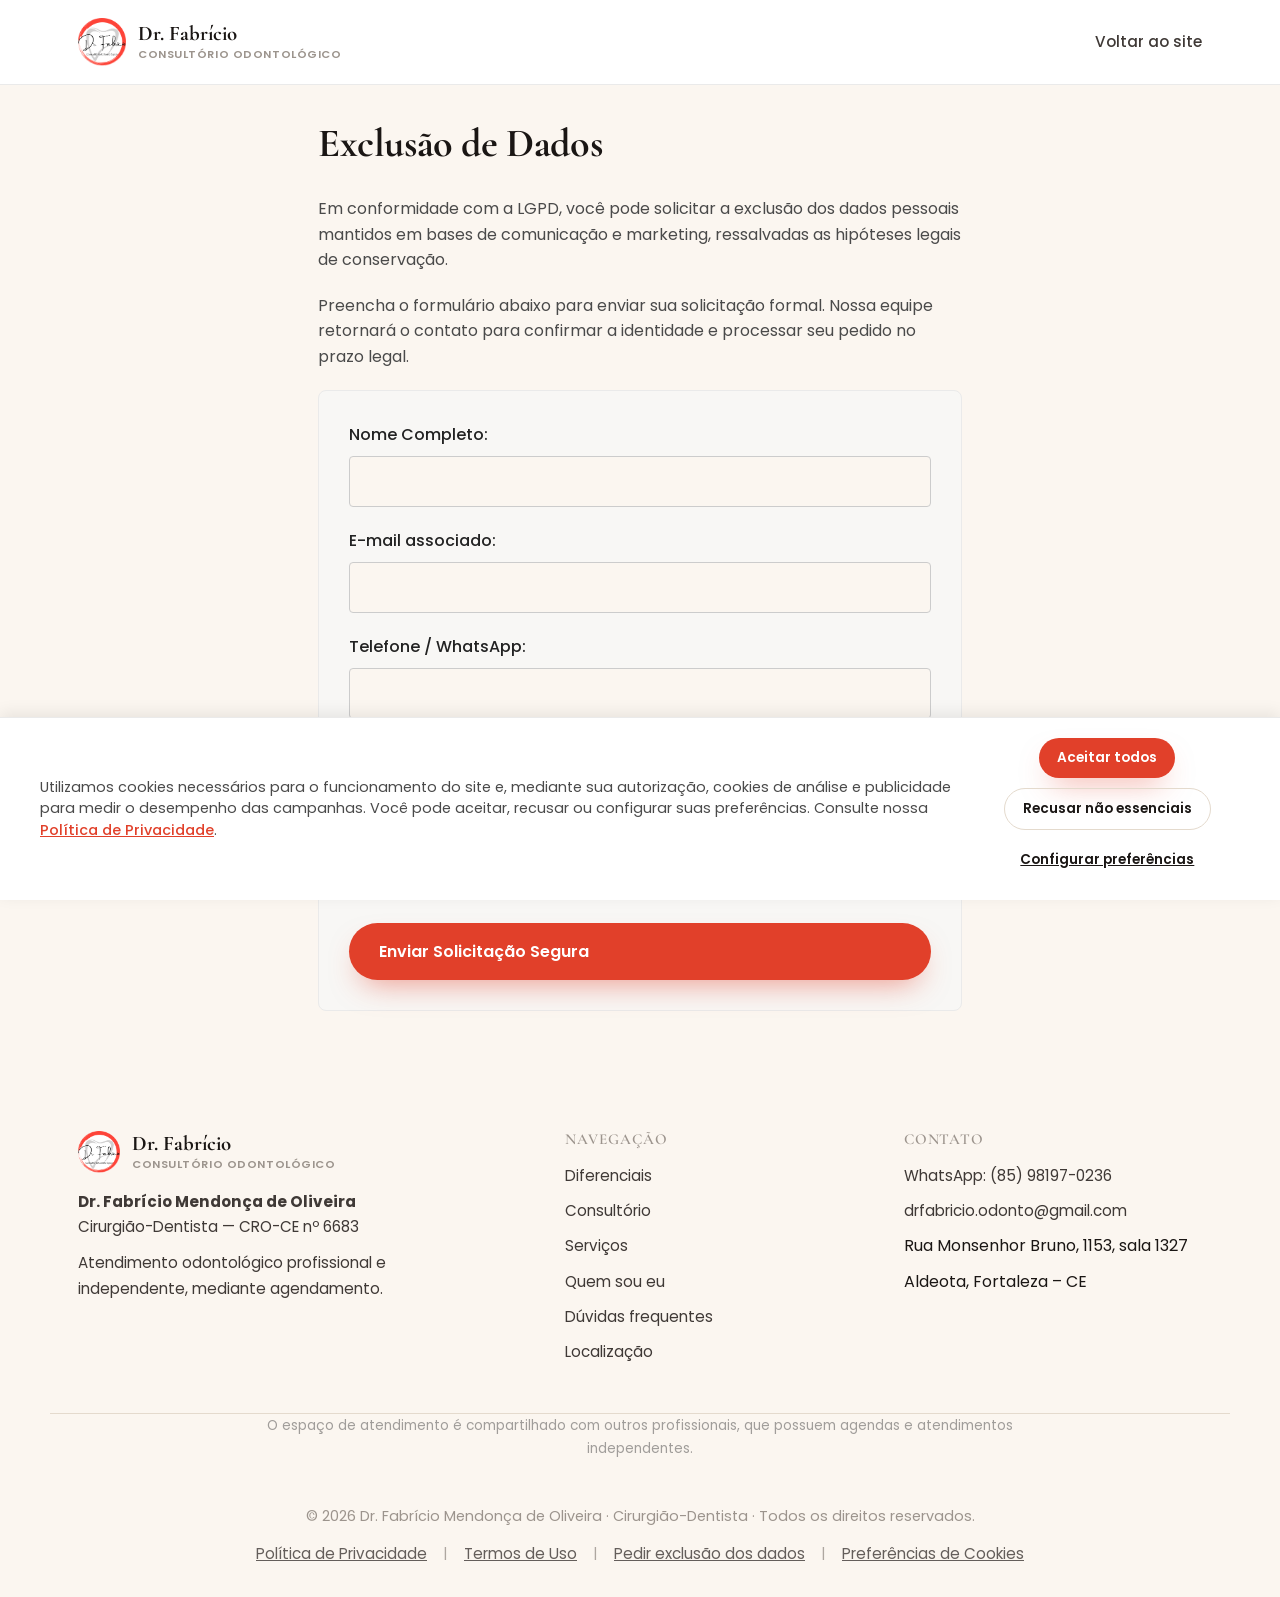
<file: exclusao-de-dados.html>
<!DOCTYPE html>
<html lang="pt-BR">
<head>
<meta charset="UTF-8">
<meta name="viewport" content="width=device-width, initial-scale=1.0">
<title>Exclusão de Dados | Dr. Fabrício Mendonça de Oliveira</title>
<meta name="robots" content="noindex, nofollow">
<link rel="canonical" href="https://dentistafabricio.com.br/exclusao-de-dados.html">
<meta name="theme-color" content="#E1402A">

<link rel="icon" type="image/x-icon" href="assets/favicon.ico">
<link rel="preconnect" href="https://fonts.googleapis.com">
<link rel="preconnect" href="https://fonts.gstatic.com" crossorigin>
<link href="https://fonts.googleapis.com/css2?family=Cormorant+Garamond:ital,wght@0,500;0,600;0,700;1,500;1,600&family=Poppins:wght@400;500;600&display=swap" rel="stylesheet">
<link rel="stylesheet" href="style.css">

<!-- Estilos exclusivos para o Banner de Cookies e Páginas Internas -->
<style>
  .page-content { padding: 120px 0 60px; min-height: 70vh; }
  .page-content h1 { font-family: 'Cormorant Garamond', serif; font-size: 2.5rem; margin-bottom: 30px; color: var(--ink); }
  .page-content p { font-size: 1rem; color: #4a4a4a; line-height: 1.6; margin-bottom: 20px; }
  
  .data-form { background: #f8f7f5; padding: 30px; border-radius: 8px; border: 1px solid #eaeaea; }
  .data-form .form-group { margin-bottom: 20px; }
  .data-form label { display: block; font-weight: 500; margin-bottom: 8px; color: #222; }
  .data-form input, .data-form textarea { width: 100%; padding: 12px; border: 1px solid #ccc; border-radius: 4px; font-family: 'Poppins', sans-serif; }
  .data-form textarea { resize: vertical; min-height: 120px; }
  
  .cookie-banner { position: fixed; bottom: 0; left: 0; width: 100%; background-color: #ffffff; box-shadow: 0 -4px 15px rgba(0,0,0,0.08); z-index: 9999; padding: 20px 24px; border-top: 1px solid #eaeaea; display: none; justify-content: center; }
  .cookie-content { max-width: 1200px; width: 100%; display: flex; flex-direction: column; gap: 16px; align-items: center; text-align: center; }
  @media (min-width: 768px) { .cookie-content { flex-direction: row; text-align: left; justify-content: space-between; } }
  .cookie-text { margin: 0; font-size: 0.9rem; color: #4a4a4a; line-height: 1.5; }
  .cookie-text a { color: var(--brand, #E1402A); text-decoration: underline; font-weight: 500; }
  .cookie-buttons { display: flex; gap: 10px; flex-wrap: wrap; justify-content: center; }
  .cookie-buttons .btn { padding: 10px 18px; font-size: 0.85rem; cursor: pointer; white-space: nowrap; }
  .cookie-modal { position: fixed; top: 0; left: 0; width: 100%; height: 100%; background: rgba(0,0,0,0.6); z-index: 10000; display: none; align-items: center; justify-content: center; padding: 20px; }
  .cookie-modal-content { background: #fff; padding: 30px; border-radius: 12px; max-width: 500px; width: 100%; box-shadow: 0 10px 30px rgba(0,0,0,0.2); }
  .cookie-modal-content h3 { margin-top: 0; font-family: 'Cormorant Garamond', serif; font-size: 1.8rem; color: #222; }
  .cookie-option { margin: 15px 0; padding: 15px; background: #f8f7f5; border-radius: 8px; border: 1px solid #eaeaea; }
  .cookie-option label { display: flex; align-items: flex-start; gap: 12px; cursor: pointer; }
  .cookie-option input[type="checkbox"] { margin-top: 4px; accent-color: var(--brand, #E1402A); width: 16px; height: 16px; cursor: pointer; }
  .cookie-option strong { display: block; margin-bottom: 4px; color: #222; font-family: 'Poppins', sans-serif; font-size: 0.95rem; }
  .cookie-option span { font-size: 0.85rem; color: #666; display: block; line-height: 1.4; }
  .cookie-modal-actions { display: flex; gap: 12px; margin-top: 25px; justify-content: flex-end; }
</style>
</head>
<body>

<header id="header" style="background: #fff; border-bottom: 1px solid #eaeaea;">
  <div class="container">
    <a href="index.html" class="brand">
      <img src="assets/logo.png" alt="Logo Dr. Fabrício Mendonça de Oliveira">
      <div class="brand-name">Dr. Fabrício
        <span>Consultório Odontológico</span>
      </div>
    </a>
    <nav>
      <ul class="nav-links">
        <li><a href="index.html">Voltar ao site</a></li>
      </ul>
    </nav>
  </div>
</header>

<section class="page-content">
  <div class="container" style="max-width: 700px; margin: 0 auto;">
    <h1>Exclusão de Dados</h1>
    <p>Em conformidade com a LGPD, você pode solicitar a exclusão dos dados pessoais mantidos em bases de comunicação e marketing, ressalvadas as hipóteses legais de conservação.</p>
    <p>Preencha o formulário abaixo para enviar sua solicitação formal. Nossa equipe retornará o contato para confirmar a identidade e processar seu pedido no prazo legal.</p>

    <form action="https://formspree.io/f/SEU_ID_AQUI" method="POST" class="data-form">
      <div class="form-group">
        <label for="nome">Nome Completo:</label>
        <input type="text" id="nome" name="nome" required>
      </div>
      <div class="form-group">
        <label for="email">E-mail associado:</label>
        <input type="email" id="email" name="email" required>
      </div>
      <div class="form-group">
        <label for="telefone">Telefone / WhatsApp:</label>
        <input type="tel" id="telefone" name="telefone" required>
      </div>
      <div class="form-group">
        <label for="mensagem">Detalhes da solicitação:</label>
        <textarea id="mensagem" name="mensagem" placeholder="Desejo solicitar a exclusão total dos meus dados..." required></textarea>
      </div>
      <button type="submit" class="btn btn-primary" style="width: 100%;">Enviar Solicitação Segura</button>
    </form>
  </div>
</section>

<!-- ================= FOOTER ================= -->
<footer>
  <div class="container">
    <div style="max-width: 320px;">
      <div class="foot-brand">
        <img src="assets/logo.png" alt="Logo Dr. Fabrício">
        <div class="brand-name">Dr. Fabrício<span>Consultório Odontológico</span></div>
      </div>
      <p style="margin-top: 15px;">
        <strong>Dr. Fabrício Mendonça de Oliveira</strong><br>
        Cirurgião-Dentista — CRO-CE nº 6683<br>
        <span style="display:block; margin-top:10px;">Atendimento odontológico profissional e independente, mediante agendamento.</span>
      </p>
    </div>
    <div>
      <h4>Navegação</h4>
      <ul>
        <li><a href="index.html#diferenciais">Diferenciais</a></li>
        <li><a href="index.html#consultorio">Consultório</a></li>
        <li><a href="index.html#servicos">Serviços</a></li>
        <li><a href="index.html#sobre">Quem sou eu</a></li>
        <li><a href="index.html#faq">Dúvidas frequentes</a></li>
        <li><a href="index.html#local">Localização</a></li>
      </ul>
    </div>
    <div>
      <h4>Contato</h4>
      <ul>
        <li><a href="https://wa.me/5585981970236" target="_blank" rel="noopener noreferrer">WhatsApp: (85) 98197-0236</a></li>
        <li><a href="mailto:drfabricio.odonto@gmail.com">drfabricio.odonto@gmail.com</a></li>
        <li><span>Rua Monsenhor Bruno, 1153, sala 1327</span></li>
        <li><span>Aldeota, Fortaleza – CE</span></li>
      </ul>
    </div>
  </div>
  
  <div class="bottom-disclaimer" style="text-align: center; margin: 0 auto 20px; font-size: 0.85rem; color: #a09d9a; max-width: 800px; padding: 0 20px;">
    O espaço de atendimento é compartilhado com outros profissionais, que possuem agendas e atendimentos independentes.
  </div>

  <div class="bottom">
    <div>© 2026 Dr. Fabrício Mendonça de Oliveira · Cirurgião-Dentista · Todos os direitos reservados.</div>
    <div class="legal-links">
      <a href="politica-de-privacidade.html">Política de Privacidade</a>
      <span>|</span>
      <a href="termos-de-uso.html">Termos de Uso</a>
      <span>|</span>
      <a href="exclusao-de-dados.html">Pedir exclusão dos dados</a>
      <span>|</span>
      <a href="#" onclick="openCookiePreferences(event)">Preferências de Cookies</a>
    </div>
  </div>
</footer>

<!-- ================= AVISO DE COOKIES (BANNER E MODAL) ================= -->
<div id="cookieConsentBanner" class="cookie-banner">
  <div class="cookie-content">
    <p class="cookie-text">
      Utilizamos cookies necessários para o funcionamento do site e, mediante sua autorização, cookies de análise e publicidade para medir o desempenho das campanhas. Você pode aceitar, recusar ou configurar suas preferências. Consulte nossa <a href="politica-de-privacidade.html">Política de Privacidade</a>.
    </p>
    <div class="cookie-buttons">
      <button id="btnAcceptCookies" class="btn btn-primary">Aceitar todos</button>
      <button id="btnRejectCookies" class="btn btn-ghost">Recusar não essenciais</button>
      <button id="btnConfigCookies" class="btn btn-ghost" style="text-decoration: underline; border: none; background: transparent;">Configurar preferências</button>
    </div>
  </div>
</div>

<div id="cookiePreferencesModal" class="cookie-modal">
  <div class="cookie-modal-content">
    <h3>Preferências de Cookies</h3>
    <p style="font-size: 0.95rem; color: #4a4a4a; margin-bottom: 20px;">Gerencie suas preferências de cookies abaixo:</p>
    
    <div class="cookie-option">
      <label>
        <input type="checkbox" checked disabled>
        <div>
          <strong>Cookies Estritamente Necessários</strong>
          <span>Essenciais para o funcionamento do site (navegação, segurança, etc.). Não podem ser desativados.</span>
        </div>
      </label>
    </div>
    
    <div class="cookie-option">
      <label>
        <input type="checkbox" id="cookieAnalyticsToggle">
        <div>
          <strong>Cookies de Análise e Publicidade</strong>
          <span>Usados para medir o desempenho das campanhas do Google Ads e entender como os visitantes interagem com o site, de forma anônima.</span>
        </div>
      </label>
    </div>
    
    <div class="cookie-modal-actions">
      <button id="btnCloseCookiePrefs" class="btn btn-ghost">Cancelar</button>
      <button id="btnSaveCookiePrefs" class="btn btn-primary">Salvar preferências</button>
    </div>
  </div>
</div>

<script>
  document.addEventListener("DOMContentLoaded", function() {
    const banner = document.getElementById("cookieConsentBanner");
    const modal = document.getElementById("cookiePreferencesModal");
    const analyticsToggle = document.getElementById("cookieAnalyticsToggle");
    const consent = localStorage.getItem("cookieConsent");
    if (!consent) { banner.style.display = "flex"; }
    function acceptAll() { localStorage.setItem("cookieConsent", "all"); banner.style.display = "none"; modal.style.display = "none"; }
    function rejectNonEssential() { localStorage.setItem("cookieConsent", "essential"); banner.style.display = "none"; modal.style.display = "none"; }
    document.getElementById("btnAcceptCookies").addEventListener("click", acceptAll);
    document.getElementById("btnRejectCookies").addEventListener("click", rejectNonEssential);
    document.getElementById("btnConfigCookies").addEventListener("click", function() { banner.style.display = "none"; openCookiePreferences(null); });
    document.getElementById("btnSaveCookiePrefs").addEventListener("click", function() { if (analyticsToggle.checked) { acceptAll(); } else { rejectNonEssential(); } });
    document.getElementById("btnCloseCookiePrefs").addEventListener("click", function() { modal.style.display = "none"; if (!localStorage.getItem("cookieConsent")) { banner.style.display = "flex"; } });
    window.openCookiePreferences = function(e) { if(e) e.preventDefault(); const currentConsent = localStorage.getItem("cookieConsent"); analyticsToggle.checked = (currentConsent === "all"); modal.style.display = "flex"; };
  });
</script>
</body>
</html>
</file>
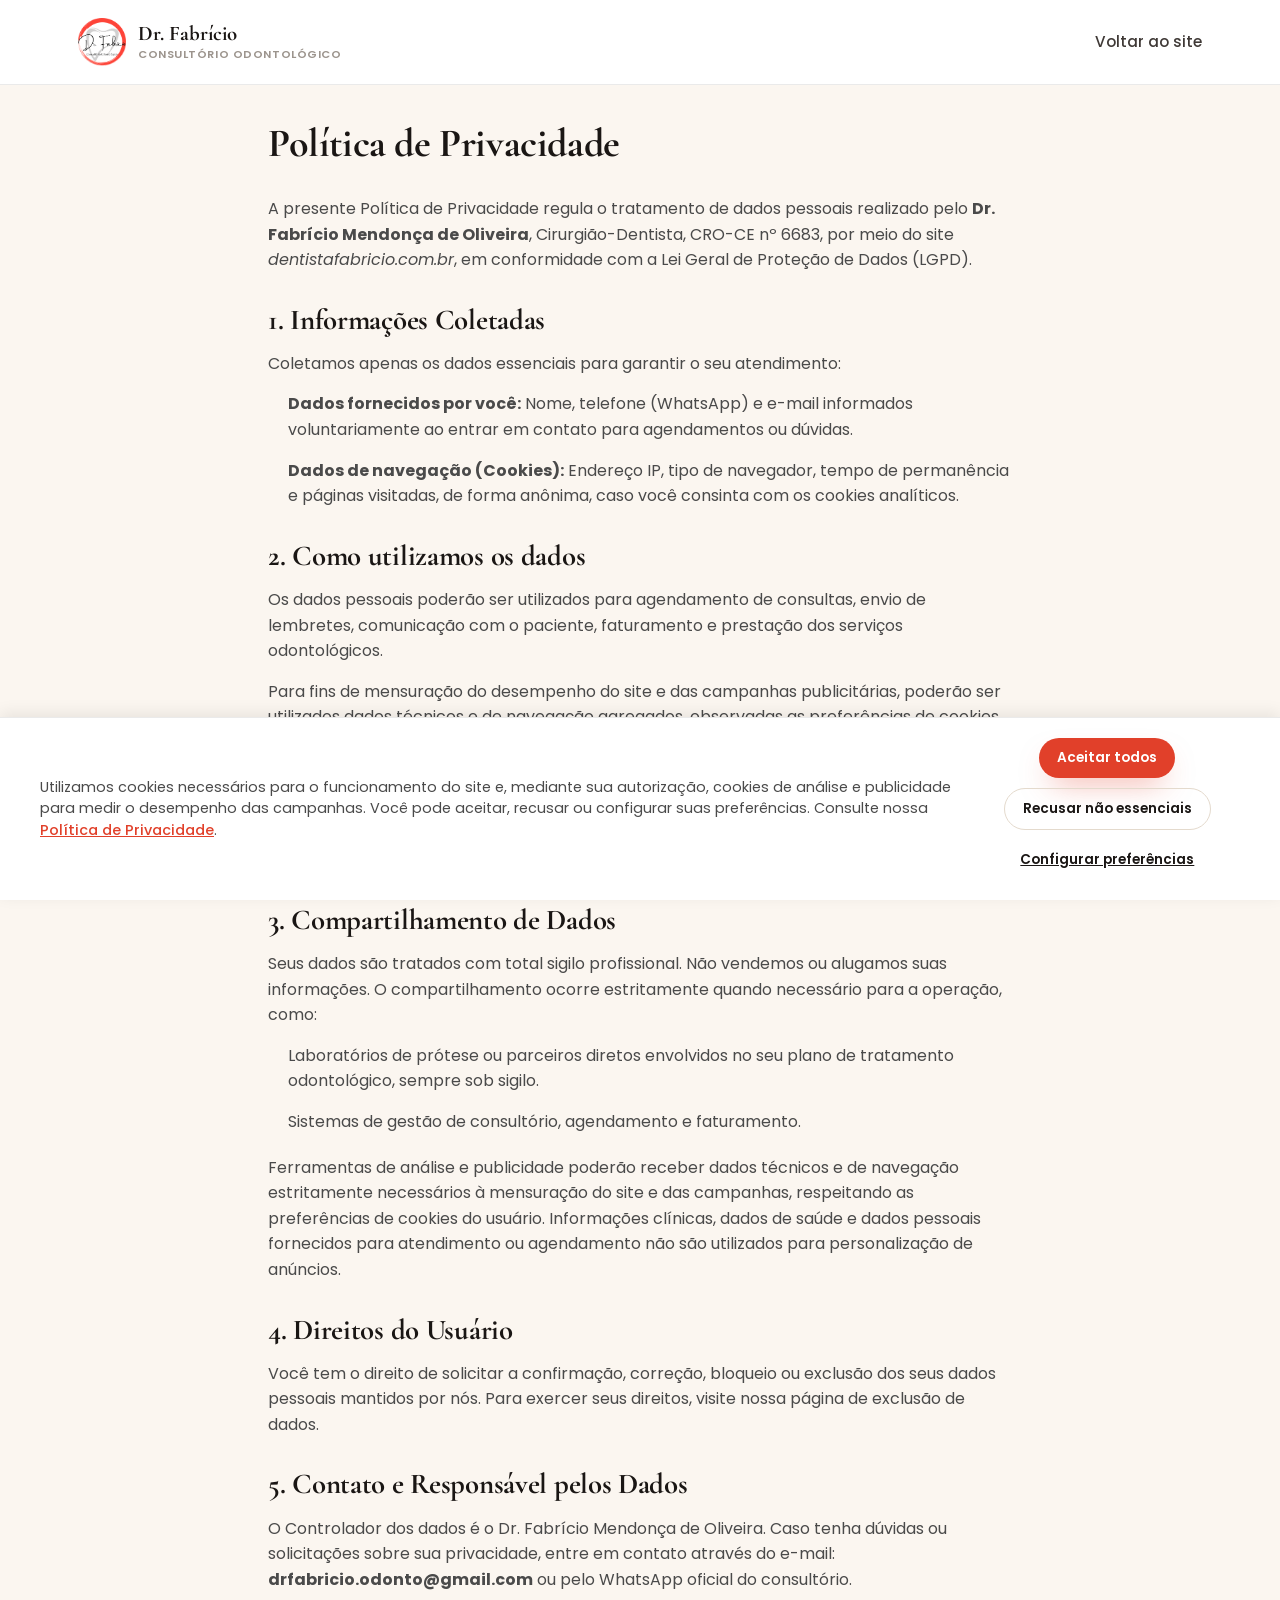
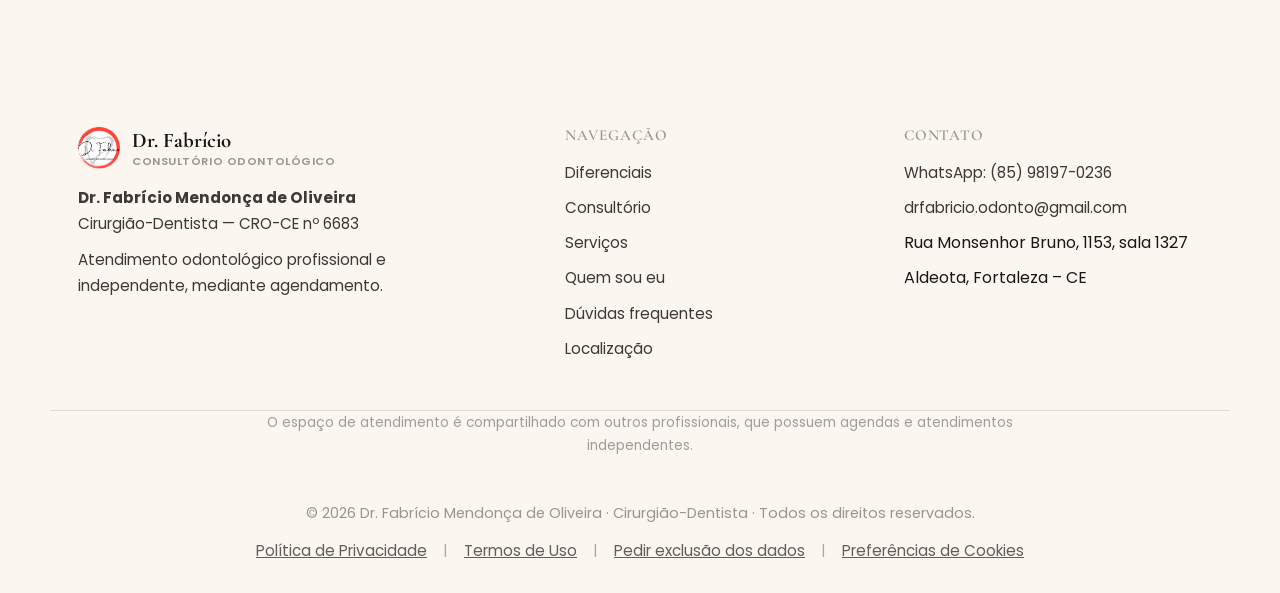
<file: politica-de-privacidade.html>
<!DOCTYPE html>
<html lang="pt-BR">
<head>
<meta charset="UTF-8">
<meta name="viewport" content="width=device-width, initial-scale=1.0">
<title>Política de Privacidade | Dr. Fabrício Mendonça de Oliveira</title>
<meta name="robots" content="noindex, nofollow">
<link rel="canonical" href="https://dentistafabricio.com.br/politica-de-privacidade.html">
<meta name="theme-color" content="#E1402A">

<link rel="icon" type="image/x-icon" href="assets/favicon.ico">
<link rel="preconnect" href="https://fonts.googleapis.com">
<link rel="preconnect" href="https://fonts.gstatic.com" crossorigin>
<link href="https://fonts.googleapis.com/css2?family=Cormorant+Garamond:ital,wght@0,500;0,600;0,700;1,500;1,600&family=Poppins:wght@400;500;600&display=swap" rel="stylesheet">
<link rel="stylesheet" href="style.css">

<!-- Estilos exclusivos para o Banner de Cookies e Páginas Internas -->
<style>
  .page-content { padding: 120px 0 60px; min-height: 70vh; }
  .page-content h1 { font-family: 'Cormorant Garamond', serif; font-size: 2.5rem; margin-bottom: 30px; color: var(--ink); }
  .page-content h2 { font-family: 'Cormorant Garamond', serif; font-size: 1.8rem; margin: 30px 0 15px; color: var(--ink); }
  .page-content p, .page-content li { font-size: 1rem; color: #4a4a4a; line-height: 1.6; margin-bottom: 15px; }
  .page-content ul { padding-left: 20px; margin-bottom: 20px; }
  
  .cookie-banner { position: fixed; bottom: 0; left: 0; width: 100%; background-color: #ffffff; box-shadow: 0 -4px 15px rgba(0,0,0,0.08); z-index: 9999; padding: 20px 24px; border-top: 1px solid #eaeaea; display: none; justify-content: center; }
  .cookie-content { max-width: 1200px; width: 100%; display: flex; flex-direction: column; gap: 16px; align-items: center; text-align: center; }
  @media (min-width: 768px) { .cookie-content { flex-direction: row; text-align: left; justify-content: space-between; } }
  .cookie-text { margin: 0; font-size: 0.9rem; color: #4a4a4a; line-height: 1.5; }
  .cookie-text a { color: var(--brand, #E1402A); text-decoration: underline; font-weight: 500; }
  .cookie-buttons { display: flex; gap: 10px; flex-wrap: wrap; justify-content: center; }
  .cookie-buttons .btn { padding: 10px 18px; font-size: 0.85rem; cursor: pointer; white-space: nowrap; }
  .cookie-modal { position: fixed; top: 0; left: 0; width: 100%; height: 100%; background: rgba(0,0,0,0.6); z-index: 10000; display: none; align-items: center; justify-content: center; padding: 20px; }
  .cookie-modal-content { background: #fff; padding: 30px; border-radius: 12px; max-width: 500px; width: 100%; box-shadow: 0 10px 30px rgba(0,0,0,0.2); }
  .cookie-modal-content h3 { margin-top: 0; font-family: 'Cormorant Garamond', serif; font-size: 1.8rem; color: #222; }
  .cookie-option { margin: 15px 0; padding: 15px; background: #f8f7f5; border-radius: 8px; border: 1px solid #eaeaea; }
  .cookie-option label { display: flex; align-items: flex-start; gap: 12px; cursor: pointer; }
  .cookie-option input[type="checkbox"] { margin-top: 4px; accent-color: var(--brand, #E1402A); width: 16px; height: 16px; cursor: pointer; }
  .cookie-option strong { display: block; margin-bottom: 4px; color: #222; font-family: 'Poppins', sans-serif; font-size: 0.95rem; }
  .cookie-option span { font-size: 0.85rem; color: #666; display: block; line-height: 1.4; }
  .cookie-modal-actions { display: flex; gap: 12px; margin-top: 25px; justify-content: flex-end; }
</style>
</head>
<body>

<header id="header" style="background: #fff; border-bottom: 1px solid #eaeaea;">
  <div class="container">
    <a href="index.html" class="brand">
      <img src="assets/logo.png" alt="Logo Dr. Fabrício Mendonça de Oliveira">
      <div class="brand-name">Dr. Fabrício
        <span>Consultório Odontológico</span>
      </div>
    </a>
    <nav>
      <ul class="nav-links">
        <li><a href="index.html">Voltar ao site</a></li>
      </ul>
    </nav>
  </div>
</header>

<section class="page-content">
  <div class="container" style="max-width: 800px; margin: 0 auto;">
    <h1>Política de Privacidade</h1>
    <p>A presente Política de Privacidade regula o tratamento de dados pessoais realizado pelo <strong>Dr. Fabrício Mendonça de Oliveira</strong>, Cirurgião-Dentista, CRO-CE nº 6683, por meio do site <em>dentistafabricio.com.br</em>, em conformidade com a Lei Geral de Proteção de Dados (LGPD).</p>

    <h2>1. Informações Coletadas</h2>
    <p>Coletamos apenas os dados essenciais para garantir o seu atendimento:</p>
    <ul>
      <li><strong>Dados fornecidos por você:</strong> Nome, telefone (WhatsApp) e e-mail informados voluntariamente ao entrar em contato para agendamentos ou dúvidas.</li>
      <li><strong>Dados de navegação (Cookies):</strong> Endereço IP, tipo de navegador, tempo de permanência e páginas visitadas, de forma anônima, caso você consinta com os cookies analíticos.</li>
    </ul>

    <h2>2. Como utilizamos os dados</h2>
    <p>Os dados pessoais poderão ser utilizados para agendamento de consultas, envio de lembretes, comunicação com o paciente, faturamento e prestação dos serviços odontológicos.</p>
    <p>Para fins de mensuração do desempenho do site e das campanhas publicitárias, poderão ser utilizados dados técnicos e de navegação agregados, observadas as preferências de cookies do usuário.</p>
    <p><strong>Não utilizamos</strong> informações de saúde, dados clínicos, informações de agendamento, nomes, e-mails ou telefones de pacientes e interessados para criação de públicos personalizados, Customer Match, remarketing baseado em condições de saúde ou públicos semelhantes em plataformas publicitárias (Google Ads, Meta Ads).</p>

    <h2>3. Compartilhamento de Dados</h2>
    <p>Seus dados são tratados com total sigilo profissional. Não vendemos ou alugamos suas informações. O compartilhamento ocorre estritamente quando necessário para a operação, como:</p>
    <ul>
      <li>Laboratórios de prótese ou parceiros diretos envolvidos no seu plano de tratamento odontológico, sempre sob sigilo.</li>
      <li>Sistemas de gestão de consultório, agendamento e faturamento.</li>
    </ul>
    <p>Ferramentas de análise e publicidade poderão receber dados técnicos e de navegação estritamente necessários à mensuração do site e das campanhas, respeitando as preferências de cookies do usuário. Informações clínicas, dados de saúde e dados pessoais fornecidos para atendimento ou agendamento não são utilizados para personalização de anúncios.</p>

    <h2>4. Direitos do Usuário</h2>
    <p>Você tem o direito de solicitar a confirmação, correção, bloqueio ou exclusão dos seus dados pessoais mantidos por nós. Para exercer seus direitos, visite nossa <a href="exclusao-de-dados.html">página de exclusão de dados</a>.</p>

    <h2>5. Contato e Responsável pelos Dados</h2>
    <p>O Controlador dos dados é o Dr. Fabrício Mendonça de Oliveira. Caso tenha dúvidas ou solicitações sobre sua privacidade, entre em contato através do e-mail: <strong>drfabricio.odonto@gmail.com</strong> ou pelo WhatsApp oficial do consultório.</p>
  </div>
</section>

<!-- ================= FOOTER ================= -->
<footer>
  <div class="container">
    <div style="max-width: 320px;">
      <div class="foot-brand">
        <img src="assets/logo.png" alt="Logo Dr. Fabrício">
        <div class="brand-name">Dr. Fabrício<span>Consultório Odontológico</span></div>
      </div>
      <p style="margin-top: 15px;">
        <strong>Dr. Fabrício Mendonça de Oliveira</strong><br>
        Cirurgião-Dentista — CRO-CE nº 6683<br>
        <span style="display:block; margin-top:10px;">Atendimento odontológico profissional e independente, mediante agendamento.</span>
      </p>
    </div>
    <div>
      <h4>Navegação</h4>
      <ul>
        <li><a href="index.html#diferenciais">Diferenciais</a></li>
        <li><a href="index.html#consultorio">Consultório</a></li>
        <li><a href="index.html#servicos">Serviços</a></li>
        <li><a href="index.html#sobre">Quem sou eu</a></li>
        <li><a href="index.html#faq">Dúvidas frequentes</a></li>
        <li><a href="index.html#local">Localização</a></li>
      </ul>
    </div>
    <div>
      <h4>Contato</h4>
      <ul>
        <li><a href="https://wa.me/5585981970236" target="_blank" rel="noopener noreferrer">WhatsApp: (85) 98197-0236</a></li>
        <li><a href="mailto:drfabricio.odonto@gmail.com">drfabricio.odonto@gmail.com</a></li>
        <li><span>Rua Monsenhor Bruno, 1153, sala 1327</span></li>
        <li><span>Aldeota, Fortaleza – CE</span></li>
      </ul>
    </div>
  </div>
  
  <div class="bottom-disclaimer" style="text-align: center; margin: 0 auto 20px; font-size: 0.85rem; color: #a09d9a; max-width: 800px; padding: 0 20px;">
    O espaço de atendimento é compartilhado com outros profissionais, que possuem agendas e atendimentos independentes.
  </div>

  <div class="bottom">
    <div>© 2026 Dr. Fabrício Mendonça de Oliveira · Cirurgião-Dentista · Todos os direitos reservados.</div>
    <div class="legal-links">
      <a href="politica-de-privacidade.html">Política de Privacidade</a>
      <span>|</span>
      <a href="termos-de-uso.html">Termos de Uso</a>
      <span>|</span>
      <a href="exclusao-de-dados.html">Pedir exclusão dos dados</a>
      <span>|</span>
      <a href="#" onclick="openCookiePreferences(event)">Preferências de Cookies</a>
    </div>
  </div>
</footer>

<!-- ================= AVISO DE COOKIES (BANNER E MODAL) ================= -->
<div id="cookieConsentBanner" class="cookie-banner">
  <div class="cookie-content">
    <p class="cookie-text">
      Utilizamos cookies necessários para o funcionamento do site e, mediante sua autorização, cookies de análise e publicidade para medir o desempenho das campanhas. Você pode aceitar, recusar ou configurar suas preferências. Consulte nossa <a href="politica-de-privacidade.html">Política de Privacidade</a>.
    </p>
    <div class="cookie-buttons">
      <button id="btnAcceptCookies" class="btn btn-primary">Aceitar todos</button>
      <button id="btnRejectCookies" class="btn btn-ghost">Recusar não essenciais</button>
      <button id="btnConfigCookies" class="btn btn-ghost" style="text-decoration: underline; border: none; background: transparent;">Configurar preferências</button>
    </div>
  </div>
</div>

<div id="cookiePreferencesModal" class="cookie-modal">
  <div class="cookie-modal-content">
    <h3>Preferências de Cookies</h3>
    <p style="font-size: 0.95rem; color: #4a4a4a; margin-bottom: 20px;">Gerencie suas preferências de cookies abaixo:</p>
    
    <div class="cookie-option">
      <label>
        <input type="checkbox" checked disabled>
        <div>
          <strong>Cookies Estritamente Necessários</strong>
          <span>Essenciais para o funcionamento do site (navegação, segurança, etc.). Não podem ser desativados.</span>
        </div>
      </label>
    </div>
    
    <div class="cookie-option">
      <label>
        <input type="checkbox" id="cookieAnalyticsToggle">
        <div>
          <strong>Cookies de Análise e Publicidade</strong>
          <span>Usados para medir o desempenho das campanhas do Google Ads e entender como os visitantes interagem com o site, de forma anônima.</span>
        </div>
      </label>
    </div>
    
    <div class="cookie-modal-actions">
      <button id="btnCloseCookiePrefs" class="btn btn-ghost">Cancelar</button>
      <button id="btnSaveCookiePrefs" class="btn btn-primary">Salvar preferências</button>
    </div>
  </div>
</div>

<script>
  document.addEventListener("DOMContentLoaded", function() {
    const banner = document.getElementById("cookieConsentBanner");
    const modal = document.getElementById("cookiePreferencesModal");
    const analyticsToggle = document.getElementById("cookieAnalyticsToggle");
    const consent = localStorage.getItem("cookieConsent");
    if (!consent) { banner.style.display = "flex"; }
    function acceptAll() { localStorage.setItem("cookieConsent", "all"); banner.style.display = "none"; modal.style.display = "none"; }
    function rejectNonEssential() { localStorage.setItem("cookieConsent", "essential"); banner.style.display = "none"; modal.style.display = "none"; }
    document.getElementById("btnAcceptCookies").addEventListener("click", acceptAll);
    document.getElementById("btnRejectCookies").addEventListener("click", rejectNonEssential);
    document.getElementById("btnConfigCookies").addEventListener("click", function() { banner.style.display = "none"; openCookiePreferences(null); });
    document.getElementById("btnSaveCookiePrefs").addEventListener("click", function() { if (analyticsToggle.checked) { acceptAll(); } else { rejectNonEssential(); } });
    document.getElementById("btnCloseCookiePrefs").addEventListener("click", function() { modal.style.display = "none"; if (!localStorage.getItem("cookieConsent")) { banner.style.display = "flex"; } });
    window.openCookiePreferences = function(e) { if(e) e.preventDefault(); const currentConsent = localStorage.getItem("cookieConsent"); analyticsToggle.checked = (currentConsent === "all"); modal.style.display = "flex"; };
  });
</script>
</body>
</html>
</file>
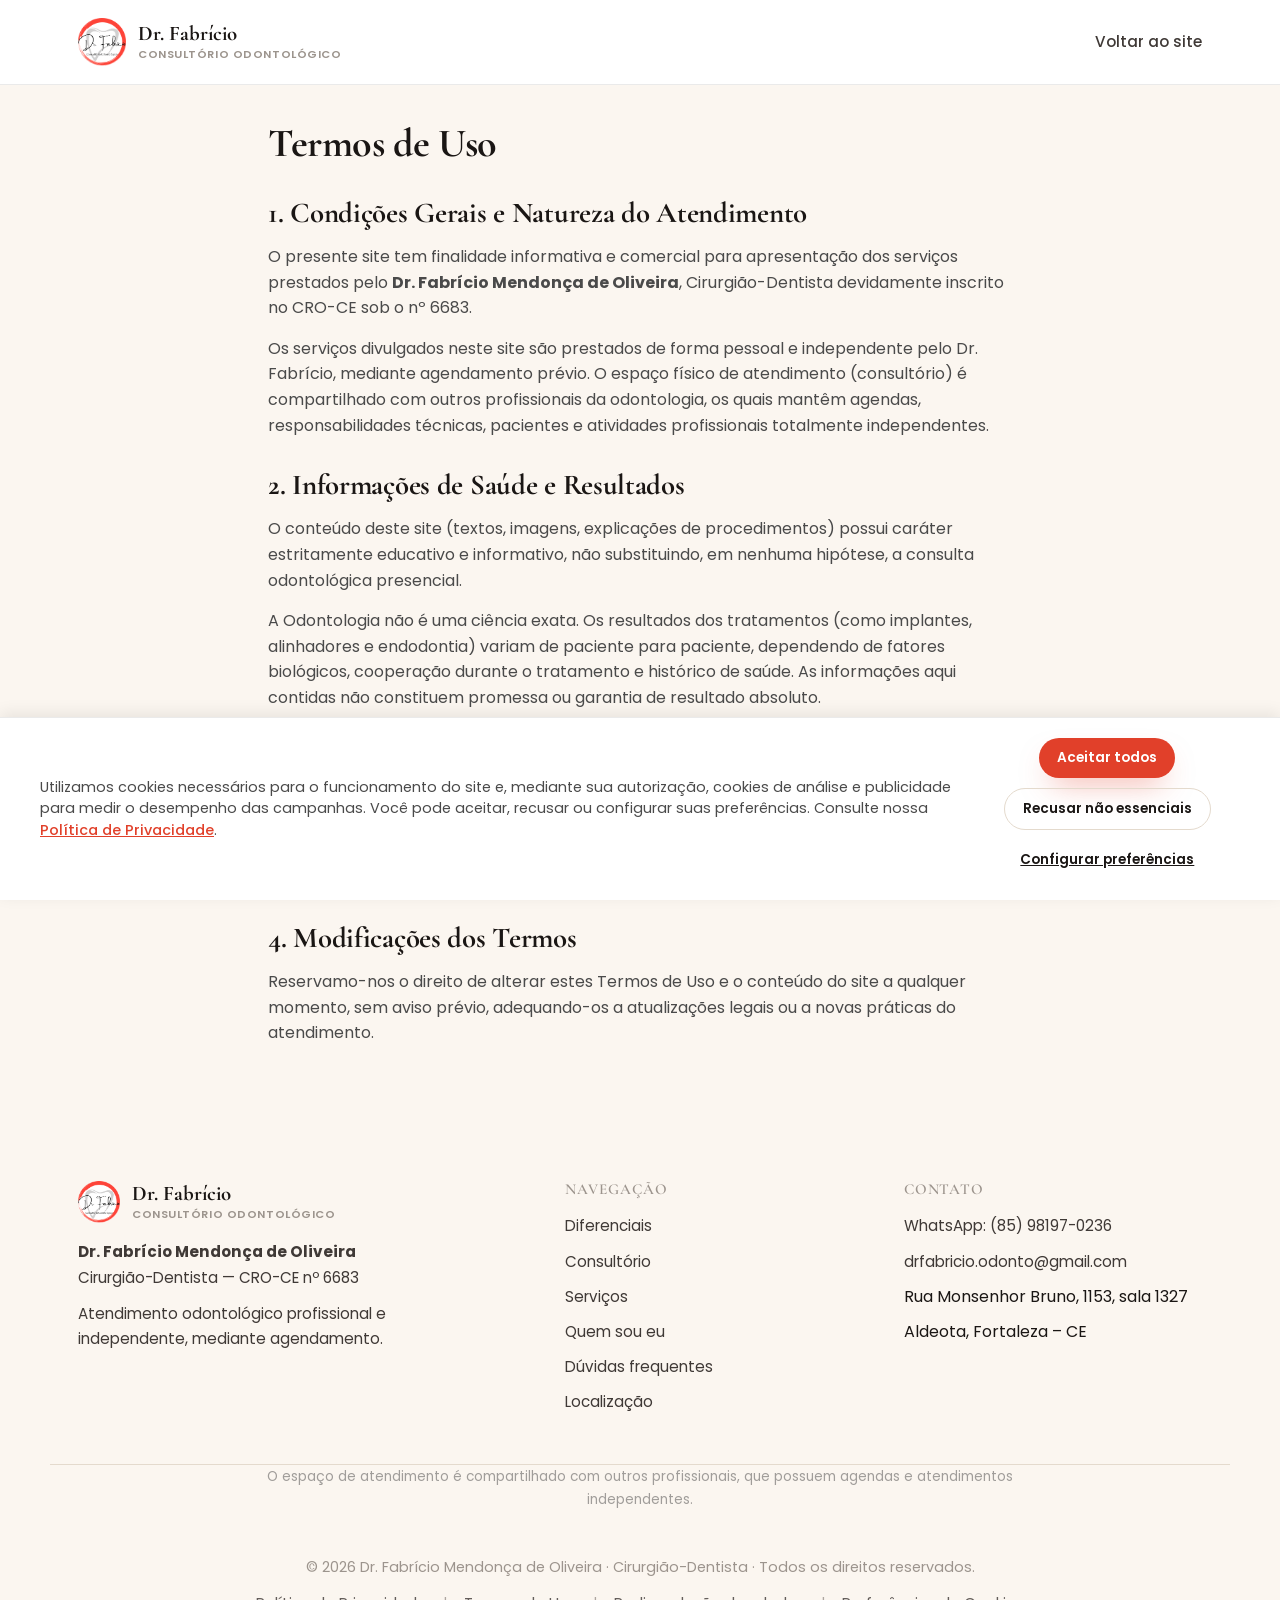
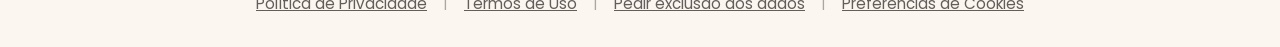
<file: termos-de-uso.html>
<!DOCTYPE html>
<html lang="pt-BR">
<head>
<meta charset="UTF-8">
<meta name="viewport" content="width=device-width, initial-scale=1.0">
<title>Termos de Uso | Dr. Fabrício Mendonça de Oliveira</title>
<meta name="robots" content="noindex, nofollow">
<link rel="canonical" href="https://dentistafabricio.com.br/termos-de-uso.html">
<meta name="theme-color" content="#E1402A">

<link rel="icon" type="image/x-icon" href="assets/favicon.ico">
<link rel="preconnect" href="https://fonts.googleapis.com">
<link rel="preconnect" href="https://fonts.gstatic.com" crossorigin>
<link href="https://fonts.googleapis.com/css2?family=Cormorant+Garamond:ital,wght@0,500;0,600;0,700;1,500;1,600&family=Poppins:wght@400;500;600&display=swap" rel="stylesheet">
<link rel="stylesheet" href="style.css">

<!-- Estilos exclusivos para o Banner de Cookies e Páginas Internas -->
<style>
  .page-content { padding: 120px 0 60px; min-height: 70vh; }
  .page-content h1 { font-family: 'Cormorant Garamond', serif; font-size: 2.5rem; margin-bottom: 30px; color: var(--ink); }
  .page-content h2 { font-family: 'Cormorant Garamond', serif; font-size: 1.8rem; margin: 30px 0 15px; color: var(--ink); }
  .page-content p, .page-content li { font-size: 1rem; color: #4a4a4a; line-height: 1.6; margin-bottom: 15px; }
  
  .cookie-banner { position: fixed; bottom: 0; left: 0; width: 100%; background-color: #ffffff; box-shadow: 0 -4px 15px rgba(0,0,0,0.08); z-index: 9999; padding: 20px 24px; border-top: 1px solid #eaeaea; display: none; justify-content: center; }
  .cookie-content { max-width: 1200px; width: 100%; display: flex; flex-direction: column; gap: 16px; align-items: center; text-align: center; }
  @media (min-width: 768px) { .cookie-content { flex-direction: row; text-align: left; justify-content: space-between; } }
  .cookie-text { margin: 0; font-size: 0.9rem; color: #4a4a4a; line-height: 1.5; }
  .cookie-text a { color: var(--brand, #E1402A); text-decoration: underline; font-weight: 500; }
  .cookie-buttons { display: flex; gap: 10px; flex-wrap: wrap; justify-content: center; }
  .cookie-buttons .btn { padding: 10px 18px; font-size: 0.85rem; cursor: pointer; white-space: nowrap; }
  .cookie-modal { position: fixed; top: 0; left: 0; width: 100%; height: 100%; background: rgba(0,0,0,0.6); z-index: 10000; display: none; align-items: center; justify-content: center; padding: 20px; }
  .cookie-modal-content { background: #fff; padding: 30px; border-radius: 12px; max-width: 500px; width: 100%; box-shadow: 0 10px 30px rgba(0,0,0,0.2); }
  .cookie-modal-content h3 { margin-top: 0; font-family: 'Cormorant Garamond', serif; font-size: 1.8rem; color: #222; }
  .cookie-option { margin: 15px 0; padding: 15px; background: #f8f7f5; border-radius: 8px; border: 1px solid #eaeaea; }
  .cookie-option label { display: flex; align-items: flex-start; gap: 12px; cursor: pointer; }
  .cookie-option input[type="checkbox"] { margin-top: 4px; accent-color: var(--brand, #E1402A); width: 16px; height: 16px; cursor: pointer; }
  .cookie-option strong { display: block; margin-bottom: 4px; color: #222; font-family: 'Poppins', sans-serif; font-size: 0.95rem; }
  .cookie-option span { font-size: 0.85rem; color: #666; display: block; line-height: 1.4; }
  .cookie-modal-actions { display: flex; gap: 12px; margin-top: 25px; justify-content: flex-end; }
</style>
</head>
<body>

<header id="header" style="background: #fff; border-bottom: 1px solid #eaeaea;">
  <div class="container">
    <a href="index.html" class="brand">
      <img src="assets/logo.png" alt="Logo Dr. Fabrício Mendonça de Oliveira">
      <div class="brand-name">Dr. Fabrício
        <span>Consultório Odontológico</span>
      </div>
    </a>
    <nav>
      <ul class="nav-links">
        <li><a href="index.html">Voltar ao site</a></li>
      </ul>
    </nav>
  </div>
</header>

<section class="page-content">
  <div class="container" style="max-width: 800px; margin: 0 auto;">
    <h1>Termos de Uso</h1>
    
    <h2>1. Condições Gerais e Natureza do Atendimento</h2>
    <p>O presente site tem finalidade informativa e comercial para apresentação dos serviços prestados pelo <strong>Dr. Fabrício Mendonça de Oliveira</strong>, Cirurgião-Dentista devidamente inscrito no CRO-CE sob o nº 6683.</p>
    <p>Os serviços divulgados neste site são prestados de forma pessoal e independente pelo Dr. Fabrício, mediante agendamento prévio. O espaço físico de atendimento (consultório) é compartilhado com outros profissionais da odontologia, os quais mantêm agendas, responsabilidades técnicas, pacientes e atividades profissionais totalmente independentes.</p>

    <h2>2. Informações de Saúde e Resultados</h2>
    <p>O conteúdo deste site (textos, imagens, explicações de procedimentos) possui caráter estritamente educativo e informativo, não substituindo, em nenhuma hipótese, a consulta odontológica presencial.</p>
    <p>A Odontologia não é uma ciência exata. Os resultados dos tratamentos (como implantes, alinhadores e endodontia) variam de paciente para paciente, dependendo de fatores biológicos, cooperação durante o tratamento e histórico de saúde. As informações aqui contidas não constituem promessa ou garantia de resultado absoluto.</p>

    <h2>3. Agendamentos</h2>
    <p>Os canais de contato disponibilizados no site têm o objetivo de facilitar a comunicação. Ao clicar nos botões de contato, você será redirecionado ao WhatsApp para iniciar uma conversa com o canal de atendimento profissional do Dr. Fabrício, onde poderá tirar dúvidas e marcar uma avaliação.</p>
    
    <h2>4. Modificações dos Termos</h2>
    <p>Reservamo-nos o direito de alterar estes Termos de Uso e o conteúdo do site a qualquer momento, sem aviso prévio, adequando-os a atualizações legais ou a novas práticas do atendimento.</p>
  </div>
</section>

<!-- ================= FOOTER ================= -->
<footer>
  <div class="container">
    <div style="max-width: 320px;">
      <div class="foot-brand">
        <img src="assets/logo.png" alt="Logo Dr. Fabrício">
        <div class="brand-name">Dr. Fabrício<span>Consultório Odontológico</span></div>
      </div>
      <p style="margin-top: 15px;">
        <strong>Dr. Fabrício Mendonça de Oliveira</strong><br>
        Cirurgião-Dentista — CRO-CE nº 6683<br>
        <span style="display:block; margin-top:10px;">Atendimento odontológico profissional e independente, mediante agendamento.</span>
      </p>
    </div>
    <div>
      <h4>Navegação</h4>
      <ul>
        <li><a href="index.html#diferenciais">Diferenciais</a></li>
        <li><a href="index.html#consultorio">Consultório</a></li>
        <li><a href="index.html#servicos">Serviços</a></li>
        <li><a href="index.html#sobre">Quem sou eu</a></li>
        <li><a href="index.html#faq">Dúvidas frequentes</a></li>
        <li><a href="index.html#local">Localização</a></li>
      </ul>
    </div>
    <div>
      <h4>Contato</h4>
      <ul>
        <li><a href="https://wa.me/5585981970236" target="_blank" rel="noopener noreferrer">WhatsApp: (85) 98197-0236</a></li>
        <li><a href="mailto:drfabricio.odonto@gmail.com">drfabricio.odonto@gmail.com</a></li>
        <li><span>Rua Monsenhor Bruno, 1153, sala 1327</span></li>
        <li><span>Aldeota, Fortaleza – CE</span></li>
      </ul>
    </div>
  </div>
  
  <div class="bottom-disclaimer" style="text-align: center; margin: 0 auto 20px; font-size: 0.85rem; color: #a09d9a; max-width: 800px; padding: 0 20px;">
    O espaço de atendimento é compartilhado com outros profissionais, que possuem agendas e atendimentos independentes.
  </div>

  <div class="bottom">
    <div>© 2026 Dr. Fabrício Mendonça de Oliveira · Cirurgião-Dentista · Todos os direitos reservados.</div>
    <div class="legal-links">
      <a href="politica-de-privacidade.html">Política de Privacidade</a>
      <span>|</span>
      <a href="termos-de-uso.html">Termos de Uso</a>
      <span>|</span>
      <a href="exclusao-de-dados.html">Pedir exclusão dos dados</a>
      <span>|</span>
      <a href="#" onclick="openCookiePreferences(event)">Preferências de Cookies</a>
    </div>
  </div>
</footer>

<!-- ================= AVISO DE COOKIES (BANNER E MODAL) ================= -->
<div id="cookieConsentBanner" class="cookie-banner">
  <div class="cookie-content">
    <p class="cookie-text">
      Utilizamos cookies necessários para o funcionamento do site e, mediante sua autorização, cookies de análise e publicidade para medir o desempenho das campanhas. Você pode aceitar, recusar ou configurar suas preferências. Consulte nossa <a href="politica-de-privacidade.html">Política de Privacidade</a>.
    </p>
    <div class="cookie-buttons">
      <button id="btnAcceptCookies" class="btn btn-primary">Aceitar todos</button>
      <button id="btnRejectCookies" class="btn btn-ghost">Recusar não essenciais</button>
      <button id="btnConfigCookies" class="btn btn-ghost" style="text-decoration: underline; border: none; background: transparent;">Configurar preferências</button>
    </div>
  </div>
</div>

<div id="cookiePreferencesModal" class="cookie-modal">
  <div class="cookie-modal-content">
    <h3>Preferências de Cookies</h3>
    <p style="font-size: 0.95rem; color: #4a4a4a; margin-bottom: 20px;">Gerencie suas preferências de cookies abaixo:</p>
    
    <div class="cookie-option">
      <label>
        <input type="checkbox" checked disabled>
        <div>
          <strong>Cookies Estritamente Necessários</strong>
          <span>Essenciais para o funcionamento do site (navegação, segurança, etc.). Não podem ser desativados.</span>
        </div>
      </label>
    </div>
    
    <div class="cookie-option">
      <label>
        <input type="checkbox" id="cookieAnalyticsToggle">
        <div>
          <strong>Cookies de Análise e Publicidade</strong>
          <span>Usados para medir o desempenho das campanhas do Google Ads e entender como os visitantes interagem com o site, de forma anônima.</span>
        </div>
      </label>
    </div>
    
    <div class="cookie-modal-actions">
      <button id="btnCloseCookiePrefs" class="btn btn-ghost">Cancelar</button>
      <button id="btnSaveCookiePrefs" class="btn btn-primary">Salvar preferências</button>
    </div>
  </div>
</div>

<script>
  document.addEventListener("DOMContentLoaded", function() {
    const banner = document.getElementById("cookieConsentBanner");
    const modal = document.getElementById("cookiePreferencesModal");
    const analyticsToggle = document.getElementById("cookieAnalyticsToggle");
    const consent = localStorage.getItem("cookieConsent");
    if (!consent) { banner.style.display = "flex"; }
    function acceptAll() { localStorage.setItem("cookieConsent", "all"); banner.style.display = "none"; modal.style.display = "none"; }
    function rejectNonEssential() { localStorage.setItem("cookieConsent", "essential"); banner.style.display = "none"; modal.style.display = "none"; }
    document.getElementById("btnAcceptCookies").addEventListener("click", acceptAll);
    document.getElementById("btnRejectCookies").addEventListener("click", rejectNonEssential);
    document.getElementById("btnConfigCookies").addEventListener("click", function() { banner.style.display = "none"; openCookiePreferences(null); });
    document.getElementById("btnSaveCookiePrefs").addEventListener("click", function() { if (analyticsToggle.checked) { acceptAll(); } else { rejectNonEssential(); } });
    document.getElementById("btnCloseCookiePrefs").addEventListener("click", function() { modal.style.display = "none"; if (!localStorage.getItem("cookieConsent")) { banner.style.display = "flex"; } });
    window.openCookiePreferences = function(e) { if(e) e.preventDefault(); const currentConsent = localStorage.getItem("cookieConsent"); analyticsToggle.checked = (currentConsent === "all"); modal.style.display = "flex"; };
  });
</script>
</body>
</html>
</file>
<file: style.css>
:root{
  --red:#E1402A;
  --red-dark:#B92E1C;
  --red-soft:#F7DAD3;
  --ink:#1A1614;
  --ink-soft:#3F3936;
  --cream:#FBF6F0;
  --sand:#F2E7DA;
  --stone:#9C948D;
  --stone-line:#E4DACD;
  --white:#FFFFFF;
  --radius:18px;
  --shadow:0 20px 45px -25px rgba(33,28,26,.35);
}

*{margin:0;padding:0;box-sizing:border-box;}
html{scroll-behavior:smooth;}

body{
  font-family:'Poppins', sans-serif;
  font-size: 1rem;
  color:var(--ink);
  background:var(--cream);
  line-height:1.7;
  overflow-x:hidden;
}

h1,h2,h3,h4{
  font-family:'Cormorant Garamond', serif;
  font-weight:700;
  line-height:1.15;
  letter-spacing:-0.01em;
  color:var(--ink);
}

.eyebrow{
  font-family:'Cormorant Garamond', serif;
  font-style: italic;
  font-size:1.6rem; 
  color:var(--red);
  font-weight:600;
  display:inline-block;
  margin-bottom:.25rem;
}

a{color:inherit;text-decoration:none;}
img{max-width:100%;display:block;}
ul{list-style:none;}
button{font-family:inherit;cursor:pointer;border:none;background:none;}

.container{
  width:100%;
  max-width:1180px;
  margin:0 auto;
  padding:0 28px;
}

section{position:relative;}

/* ---------- Hand-drawn arc divider ---------- */
.arc-divider{
  display:block;
  width:100%;
  height:auto;
  color:var(--red);
}

/* ---------- Buttons ---------- */
.btn{
  display:inline-flex;
  align-items:center;
  gap:10px;
  padding:16px 30px;
  border-radius:999px;
  font-weight:600;
  font-size:1rem;
  transition:transform .25s ease, box-shadow .25s ease, background .25s ease;
  white-space:nowrap;
}
.btn-primary{
  background:var(--red);
  color:var(--white);
  box-shadow:0 14px 30px -12px rgba(225,64,42,.55);
}
.btn-primary:hover{background:var(--red-dark);transform:translateY(-2px);}
.btn-ghost{
  background:transparent;
  color:var(--ink);
  border:1.5px solid var(--stone-line);
}
.btn-ghost:hover{border-color:var(--red);color:var(--red);}
.btn svg{flex-shrink:0;}

/* ---------- Mini CTA ---------- */
.mini-cta{
  text-align:center;
  margin-top:28px;
}

/* ---------- Header ---------- */
header{
  position:fixed;
  top:0;left:0;right:0;
  z-index:100;
  padding:18px 0;
  transition:background .3s ease, padding .3s ease, box-shadow .3s ease;
}
header.scrolled{
  background:rgba(251,246,240,.95);
  backdrop-filter:blur(10px);
  padding:12px 0;
  box-shadow:0 8px 24px -16px rgba(0,0,0,.2);
}
header .container{
  display:flex;
  align-items:center;
  justify-content:space-between;
}
.brand{display:flex;align-items:center;gap:12px;}
.brand img{width:48px;height:48px;object-fit:contain;}
.brand-name{font-family:'Cormorant Garamond', serif;font-size:1.3rem;font-weight:700;line-height:1.1;}
.brand-name span{display:block;font-family:'Poppins', sans-serif; font-size:.7rem;color:var(--stone);font-weight:600;letter-spacing:.05em;text-transform:uppercase; margin-top: 2px;}

nav{display:flex;align-items:center;gap:34px;}
nav a{font-size:.95rem;font-weight:500;color:var(--ink-soft);transition:color .2s;}
nav a:hover{color:var(--red);}
.nav-links{display:flex;gap:30px;}

.menu-toggle{display:none;flex-direction:column;gap:5px;padding:6px;z-index:110;}
.menu-toggle span{width:24px;height:2.5px;background:var(--ink);border-radius:2px;transition:.3s;}

/* ---------- Hero ---------- */
.hero{
  padding:150px 0 90px;
  position:relative;
  overflow:hidden;
}
.hero::before{
  content:"";
  position:absolute;
  top:-120px;right:-160px;
  width:560px;height:560px;
  border-radius:50%;
  border:70px solid var(--red-soft);
  opacity:.6;
}
.hero .container{
  display:grid;
  grid-template-columns:1.05fr .95fr;
  gap:60px;
  align-items:center;
  position:relative;
  z-index:2;
}
.hero h1{
  font-size:clamp(2rem,3.6vw,3.1rem);
  margin-bottom:26px;
}
.hero h1 em{
  font-style:italic;
  color:var(--red);
}
.hero-ctas{display:flex;gap:16px;flex-wrap:wrap;margin-bottom:34px;}
.hero-trust{
  display:flex;
  gap:28px;
  flex-wrap:wrap;
  padding-top:26px;
  border-top:1px solid var(--stone-line);
}
.hero-trust div{font-size:.85rem;color:var(--ink-soft);}
.hero-trust strong{display:block;font-family:'Cormorant Garamond', serif;font-size:1.6rem;color:var(--ink);font-weight:700;}

.hero-visual{
  position:relative;
  display:flex;
  align-items:center;
  justify-content:center;
}
.hero-photo{
  width:100%;
  max-width:400px;
  aspect-ratio:3/4;
  border-radius:32px;
  background:var(--white);
  border:2px solid var(--stone-line);
  position:relative;
  box-shadow:var(--shadow);
  overflow:hidden;
}
.hero-photo img{
  width:100%;
  height:100%;
  object-fit:cover;
  object-position:center top;
}
.hero-photo .badge{
  position:absolute;
  bottom:22px;
  left:22px;
  right:22px;
  background:var(--ink);
  color:var(--white);
  padding:16px 20px;
  border-radius:16px;
  font-size:.95rem;
  font-weight:500;
  box-shadow:var(--shadow);
}
.hero-photo .badge span{display:block;color:var(--red-soft);font-family:'Cormorant Garamond', serif; font-style: italic; font-size:1.3rem;font-weight:600;}

/* ---------- Sections globais ---------- */
.section{padding:96px 0;}
.section-alt{background:var(--sand);}
.section-head{
  max-width:640px;
  margin:0 auto 56px;
  text-align:center;
}
.section-head h2{font-size:clamp(2rem,3vw,2.6rem);}
.section-head p{color:var(--ink-soft);margin-top:14px;font-size:1.05rem;}
.reveal{opacity:0;transform:translateY(28px);transition:opacity .7s ease, transform .7s ease;}
.reveal.in{opacity:1;transform:translateY(0);}

/* ---------- Dores ---------- */
.dores{
  display:grid;
  grid-template-columns:repeat(4,1fr);
  gap:20px;
}
.dor-card{
  background:var(--white);
  border-radius:var(--radius);
  padding:30px 24px;
  border:1px solid var(--stone-line);
}
.dor-card .num{
  font-family:'Cormorant Garamond', serif;
  font-size:1.4rem;
  color:var(--red);
  font-weight:700;
  margin-bottom:14px;
}
.dor-card p{font-size:.95rem;color:var(--ink-soft);}
.bridge-line{
  text-align:center;
  max-width:680px;
  margin:46px auto 0;
  font-family:'Cormorant Garamond', serif;
  font-size:1.6rem;
  color:var(--ink);
}
.bridge-line em{font-style:italic;color:var(--red);}

/* ---------- Diferenciais ---------- */
.diferenciais{
  display:grid;
  grid-template-columns:repeat(4,1fr);
  gap:24px;
}
.dif-card{
  background:var(--white);
  padding:34px 26px;
  border-radius:var(--radius);
  box-shadow:var(--shadow);
  text-align:left;
}
.dif-card .icon{
  width:52px;height:52px;
  border-radius:14px;
  background:var(--red-soft);
  display:flex;align-items:center;justify-content:center;
  margin-bottom:20px;
  color:var(--red-dark);
}
.dif-card h3{font-size:1.15rem;margin-bottom:10px;font-weight:600;}
.dif-card p{font-size:.95rem;color:var(--ink-soft);}

/* ---------- Serviços ---------- */
.servicos{
  display:grid;
  grid-template-columns:repeat(3,1fr);
  gap:22px;
}
.servico-card{
  background:var(--white);
  border-radius:var(--radius);
  padding:30px 26px 26px;
  border:1px solid var(--stone-line);
  transition:transform .25s ease, box-shadow .25s ease, border-color .25s ease;
}
.servico-card:hover{
  transform:translateY(-6px);
  box-shadow:var(--shadow);
  border-color:transparent;
}
.servico-card .tag{
  display:inline-block;
  font-size:.75rem;
  font-weight:600;
  letter-spacing:.06em;
  text-transform:uppercase;
  color:var(--red);
  margin-bottom:14px;
}
.servico-card h3{font-size:1.4rem;margin-bottom:10px;}
.servico-card p{font-size:.95rem;color:var(--ink-soft);}

/* ---------- Fotos do espaço ---------- */
.space-photos{
  display:grid;
  grid-template-columns:repeat(3,1fr);
  gap:20px;
  max-width:1000px;
  margin:40px auto 0;
}
.space-photo{
  border-radius:var(--radius);
  overflow:hidden;
  border:1px solid var(--stone-line);
  box-shadow:var(--shadow);
  position:relative;
  aspect-ratio:4/5;
}
.space-photo img{
  width:100%;
  height:100%;
  object-fit:cover;
}
.space-photo figcaption{
  position:absolute;
  left:0;right:0;bottom:0;
  padding:14px 16px;
  font-size:.85rem;
  font-weight:600;
  color:var(--white);
  background:linear-gradient(to top, rgba(26,22,20,.75), rgba(26,22,20,0));
}

/* ---------- Sobre ---------- */
.sobre .container{
  display:grid;
  grid-template-columns:.85fr 1.15fr;
  gap:64px;
  align-items:center;
}
.sobre-visual{
  border-radius:24px;
  overflow:hidden;
  border:1px solid var(--stone-line);
  box-shadow:var(--shadow);
  aspect-ratio:3/4;
}
.sobre-visual img{width:100%;height:100%;object-fit:cover;}
.sobre-text p{color:var(--ink-soft);margin-bottom:18px;font-size:1rem;}
.sobre-stats{
  display:flex;
  gap:36px;
  margin-top:30px;
  flex-wrap:wrap;
}
.sobre-stats div strong{
  display:block;
  font-family:'Cormorant Garamond', serif;
  font-size:2.2rem;
  font-weight:700;
  color:var(--red);
}
.sobre-stats div span{font-size:.9rem;color:var(--stone);}

/* ---------- FAQ ---------- */
.faq-list{max-width:780px;margin:0 auto;}
.faq-item{
  background:var(--white);
  border:1px solid var(--stone-line);
  border-radius:16px;
  margin-bottom:14px;
  overflow:hidden;
}
.faq-q{
  width:100%;
  display:flex;
  align-items:center;
  justify-content:space-between;
  gap:16px;
  padding:22px 26px;
  text-align:left;
  font-family:'Cormorant Garamond', serif;
  font-size:1.35rem;
  font-weight:600;
}
.faq-q .plus{
  flex-shrink:0;
  width:26px;height:26px;
  border-radius:50%;
  background:var(--red-soft);
  color:var(--red-dark);
  display:flex;align-items:center;justify-content:center;
  font-size:1.1rem;
  transition:transform .3s ease, background .3s ease;
}
.faq-item.open .faq-q .plus{transform:rotate(45deg);background:var(--red);color:#fff;}
.faq-a{
  max-height:0;
  overflow:hidden;
  transition:max-height .35s ease;
}
.faq-a p{padding:0 26px 22px;color:var(--ink-soft);font-size:.95rem;max-width:640px;}

/* =======================================================
   NOVO LAYOUT DE LOCALIZAÇÃO (GRID 3 COLUNAS) 
======================================================== */
.local-grid {
  display: grid;
  /* Col 1: Texto | Col 2: Vídeo | Col 3: Mapa */
  grid-template-columns: 360px 280px 1fr;
  gap: 24px;
  align-items: stretch;
}

/* 1. Card de Informações */
.local-info {
  background: var(--white);
  border-radius: var(--radius);
  padding: 38px 32px;
  border: 1px solid var(--stone-line);
  display: flex;
  flex-direction: column;
}
.local-row {
  display: flex;
  gap: 14px;
  margin-bottom: 22px;
  align-items: flex-start;
}
.local-row .ico {
  width: 38px; height: 38px;
  border-radius: 10px;
  background: var(--red-soft);
  color: var(--red-dark);
  display: flex; align-items: center; justify-content: center;
  flex-shrink: 0;
}
.local-row strong {
  display: block; font-size: 1rem; margin-bottom: 2px; font-weight: 600;
}
.local-row span, .local-row a {
  font-size: .95rem; color: var(--ink-soft);
}
.hours-table {
  width: 100%; border-collapse: collapse; font-size: .95rem; margin-top: 4px;
}
.hours-table td { padding: 3px 0; color: var(--ink-soft); }
.hours-table td:last-child { text-align: right; font-weight: 600; color: var(--ink); }

/* 2. Card do Vídeo */
.local-video-card {
  background: var(--white);
  border-radius: var(--radius);
  padding: 24px;
  border: 1px solid var(--stone-line);
  display: flex;
  flex-direction: column;
  align-items: center;
  justify-content: center;
}
.local-video-label {
  display: block;
  font-family: 'Cormorant Garamond', serif;
  font-style: italic;
  font-size: 1.25rem;
  color: var(--red);
  font-weight: 600;
  margin-bottom: 16px;
  text-align: center;
  width: 100%;
}
.video-wrapper {
  position: relative;
  width: 100%;
  max-width: 240px; /* Mantém a proporção celular */
  border-radius: 12px;
  overflow: hidden;
  background-color: #000;
  box-shadow: 0 10px 25px -5px rgba(0,0,0,0.15);
}
.video-wrapper video {
  width: 100%;
  height: 100%;
  display: block;
  object-fit: cover;
  aspect-ratio: 9/16;
}
.sound-toggle-btn {
  position: absolute;
  bottom: 12px;
  right: 12px;
  background: rgba(0, 0, 0, 0.65);
  color: #fff;
  border: none;
  border-radius: 50%;
  width: 40px;
  height: 40px;
  display: flex;
  align-items: center;
  justify-content: center;
  cursor: pointer;
  transition: background 0.3s ease;
  z-index: 10;
  backdrop-filter: blur(4px);
}
.sound-toggle-btn:hover { background: rgba(0, 0, 0, 0.85); }

/* 3. Mapa */
.map-frame {
  border-radius: var(--radius);
  overflow: hidden;
  border: 1px solid var(--stone-line);
  height: 100%;
  min-height: 450px; /* Garante que não fique amassado */
}
.map-frame iframe { width: 100%; height: 100%; border: 0; display: block; }

/* ---------- CTA final ---------- */
.cta-final{
  background:var(--ink);
  color:var(--white);
  border-radius:28px;
  margin:0 auto;
  max-width:1180px;
  padding:70px 60px;
  text-align:center;
  position:relative;
  overflow:hidden;
}
.cta-final::before{
  content:"";
  position:absolute;
  bottom:-140px;left:-100px;
  width:340px;height:340px;
  border-radius:50%;
  border:56px solid rgba(225,64,42,.35);
}
.cta-final h2{color:var(--white);font-size:clamp(2rem,3.4vw,2.8rem);margin-bottom:16px;position:relative;z-index:2;}
.cta-final p{color:#D8D2CC;max-width:520px;margin:0 auto 32px;position:relative;z-index:2;font-size: 1.05rem;}
.cta-final .hero-ctas{justify-content:center;position:relative;z-index:2;}

/* ---------- Footer ---------- */
footer{padding:60px 0 30px;}
footer .container{
  display:grid;
  grid-template-columns:1.2fr .8fr .8fr;
  gap:40px;
  padding-bottom:40px;
  border-bottom:1px solid var(--stone-line);
}
.foot-brand{display:flex;gap:12px;align-items:center;margin-bottom:16px;}
.foot-brand img{width:42px;}
footer h4{font-size:.95rem;text-transform:uppercase;letter-spacing:.06em;color:var(--stone);margin-bottom:14px;font-weight:600;}
footer p, footer a{font-size:.95rem;color:var(--ink-soft);}
footer li{margin-bottom:8px;}
footer .bottom{
  padding-top:24px;
  display:flex;
  flex-direction:column;
  align-items:center;
  gap:12px;
  text-align:center;
  font-size:.9rem;
  color:var(--stone);
}

/* ---------- Legal Links & Pages ---------- */
.legal-links { display:flex; gap:16px; font-size:.9rem; opacity:.8; flex-wrap:wrap; justify-content:center; }
.legal-links a { text-decoration:underline; transition:color .2s ease; }
.legal-links a:hover { color:var(--red); }
.legal-links span { color:var(--stone); }
.legal-content { max-width:800px; margin:140px auto 80px; padding:0 28px; }
.legal-content h1 { margin-bottom:20px; font-size:clamp(2.2rem, 4vw, 3rem); }
.legal-content h2 { margin-top:40px; margin-bottom:16px; font-size:1.8rem; }
.legal-content p, .legal-content li { margin-bottom:16px; color:var(--ink-soft); font-size: 1rem; }
.legal-content ul { margin-left:24px; margin-bottom:24px; list-style:disc; }
.legal-content a { color:var(--red); text-decoration:underline; }

.form-exclusao { background:var(--white); padding:40px; border-radius:var(--radius); box-shadow:var(--shadow); border:1px solid var(--stone-line); margin-top:30px; }
.form-group { margin-bottom:20px; }
.form-group label { display:block; margin-bottom:8px; font-weight:600; font-size:1rem; }
.form-group input, .form-group textarea { width:100%; padding:14px 16px; border:1.5px solid var(--stone-line); border-radius:12px; font-family:inherit; font-size:1rem; background:var(--cream); transition:border-color .3s, background .3s; }
.form-group input:focus, .form-group textarea:focus { outline:none; border-color:var(--red); background:var(--white); }
.form-obs { font-size:.85rem !important; color:var(--stone) !important; margin:20px 0; }

/* ---------- Banner de Cookies ---------- */
#cookie-banner { position:fixed; bottom:0; left:0; width:100%; background:var(--white); padding:16px 28px; box-shadow:0 -4px 30px rgba(33,28,26,.1); z-index:9999; display:flex; flex-direction:column; gap:16px; align-items:center; justify-content:center; text-align:center; transform:translateY(100%); transition:transform .5s cubic-bezier(.4, 0, .2, 1); border-top:3px solid var(--red); }
#cookie-banner.show { transform:translateY(0); }
#cookie-banner p { margin:0; font-size:.95rem; color:var(--ink-soft); max-width:800px; }
#cookie-banner a { color:var(--red); text-decoration:underline; font-weight:600; }
#cookie-banner button { background:var(--red); color:var(--white); padding:12px 28px; border-radius:999px; font-weight:600; font-size:1rem; transition:background .2s, transform .2s; }
#cookie-banner button:hover { background:var(--red-dark); transform:translateY(-2px); }

/* ---------- WhatsApp float ---------- */
.wa-float{ position:fixed; bottom:24px; right:24px; width:60px; height:60px; border-radius:50%; background:#25D366; display:flex; align-items:center; justify-content:center; box-shadow:0 14px 30px -10px rgba(0,0,0,.4); z-index:90; transition:transform .25s ease; }
.wa-float:hover{ transform:scale(1.08); }

/* ---------- Responsive ---------- */
@media (min-width: 768px) {
  #cookie-banner { flex-direction:row; text-align:left; justify-content:space-between; }
  #cookie-banner p { margin-right:20px; }
}

/* Responsividade Tablet para o Grid de Localização */
@media (max-width: 1024px) {
  .local-grid {
    grid-template-columns: 1fr 1fr; /* Quebra para 2 colunas */
  }
  .map-frame {
    grid-column: 1 / -1; /* Mapa ocupa a linha inteira embaixo */
    min-height: 400px;
  }
}

@media (max-width:980px){
  .hero .container{grid-template-columns:1fr;}
  .hero-visual{order:-1;max-width:340px;margin:0 auto;}
  .dores{grid-template-columns:repeat(2,1fr);}
  .diferenciais{grid-template-columns:repeat(2,1fr);}
  .servicos{grid-template-columns:repeat(2,1fr);}
  .space-photos{grid-template-columns:repeat(3,1fr);}
  .sobre .container{grid-template-columns:1fr;}
  .sobre-visual{max-width:260px;margin:0 auto;aspect-ratio:1/1;}
}

@media (max-width:720px){
  .nav-links{
    position:fixed;top:0;right:0;
    height:100vh;width:78%;max-width:320px;
    background:var(--white);
    flex-direction:column;
    justify-content:center;
    align-items:flex-start;
    gap:26px;
    padding:40px;
    transform:translateX(100%);
    transition:transform .35s ease;
    box-shadow:-20px 0 50px rgba(0,0,0,.15);
  }
  .nav-links.open{transform:translateX(0);}
  .nav-links a{font-size:1.2rem;}
  .menu-toggle{display:flex;}
  .hero{padding-top:120px;}
  .space-photos{grid-template-columns:1fr;max-width:320px;}
  .dores{grid-template-columns:1fr;}
  .diferenciais{grid-template-columns:1fr;}
  .servicos{grid-template-columns:1fr;}
  
  /* Ajuste no mobile: Localização empilha tudo */
  .local-grid {
    grid-template-columns: 1fr;
  }
  .map-frame {
    min-height: 350px;
  }
  .video-wrapper {
    max-width: 100%; /* No celular o vídeo aproveita o espaço todo */
    max-height: 60vh; 
  }

  .cta-final{padding:50px 26px;}
  footer .container{grid-template-columns:1fr;gap:30px;}
  .hero-photo .badge{font-size:.85rem;padding:12px 16px;}
  .legal-content { padding: 0 20px; margin: 120px auto 60px; }
  .form-exclusao { padding: 24px 20px; }
}
</file>
